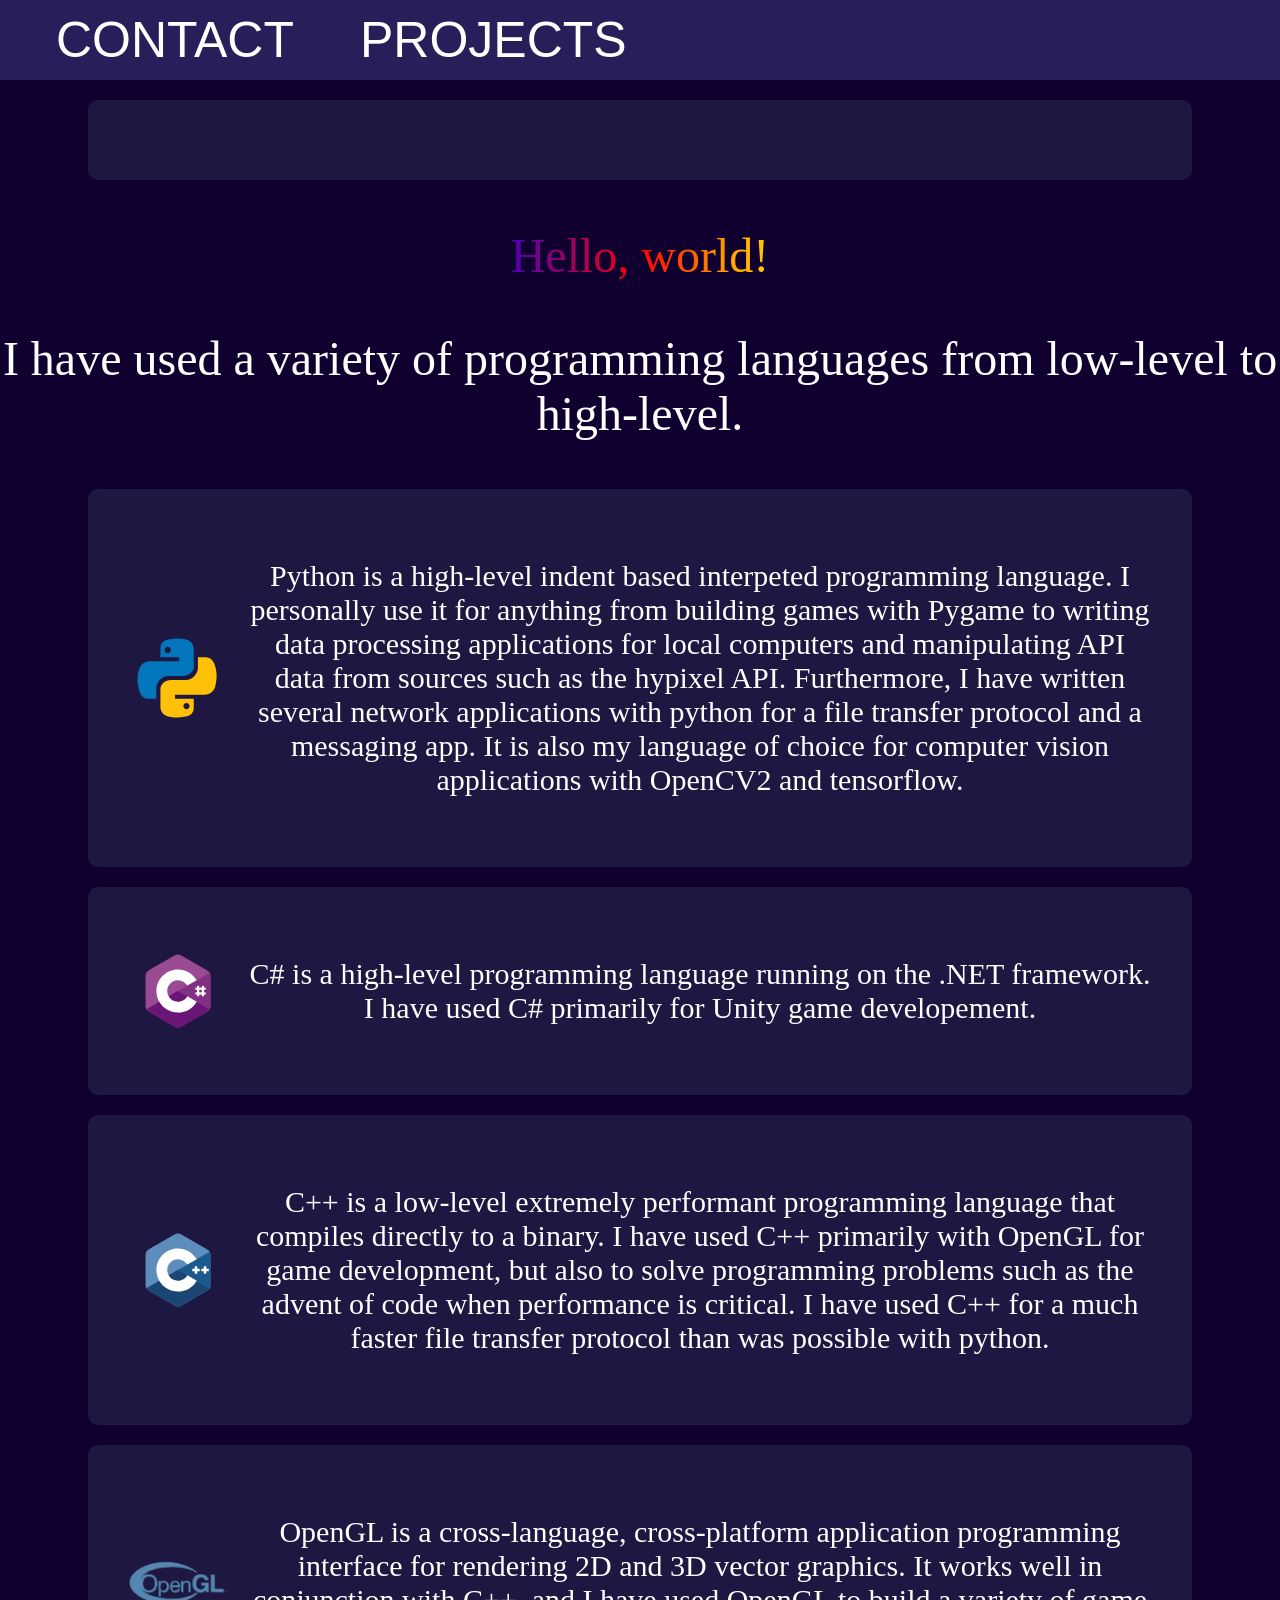
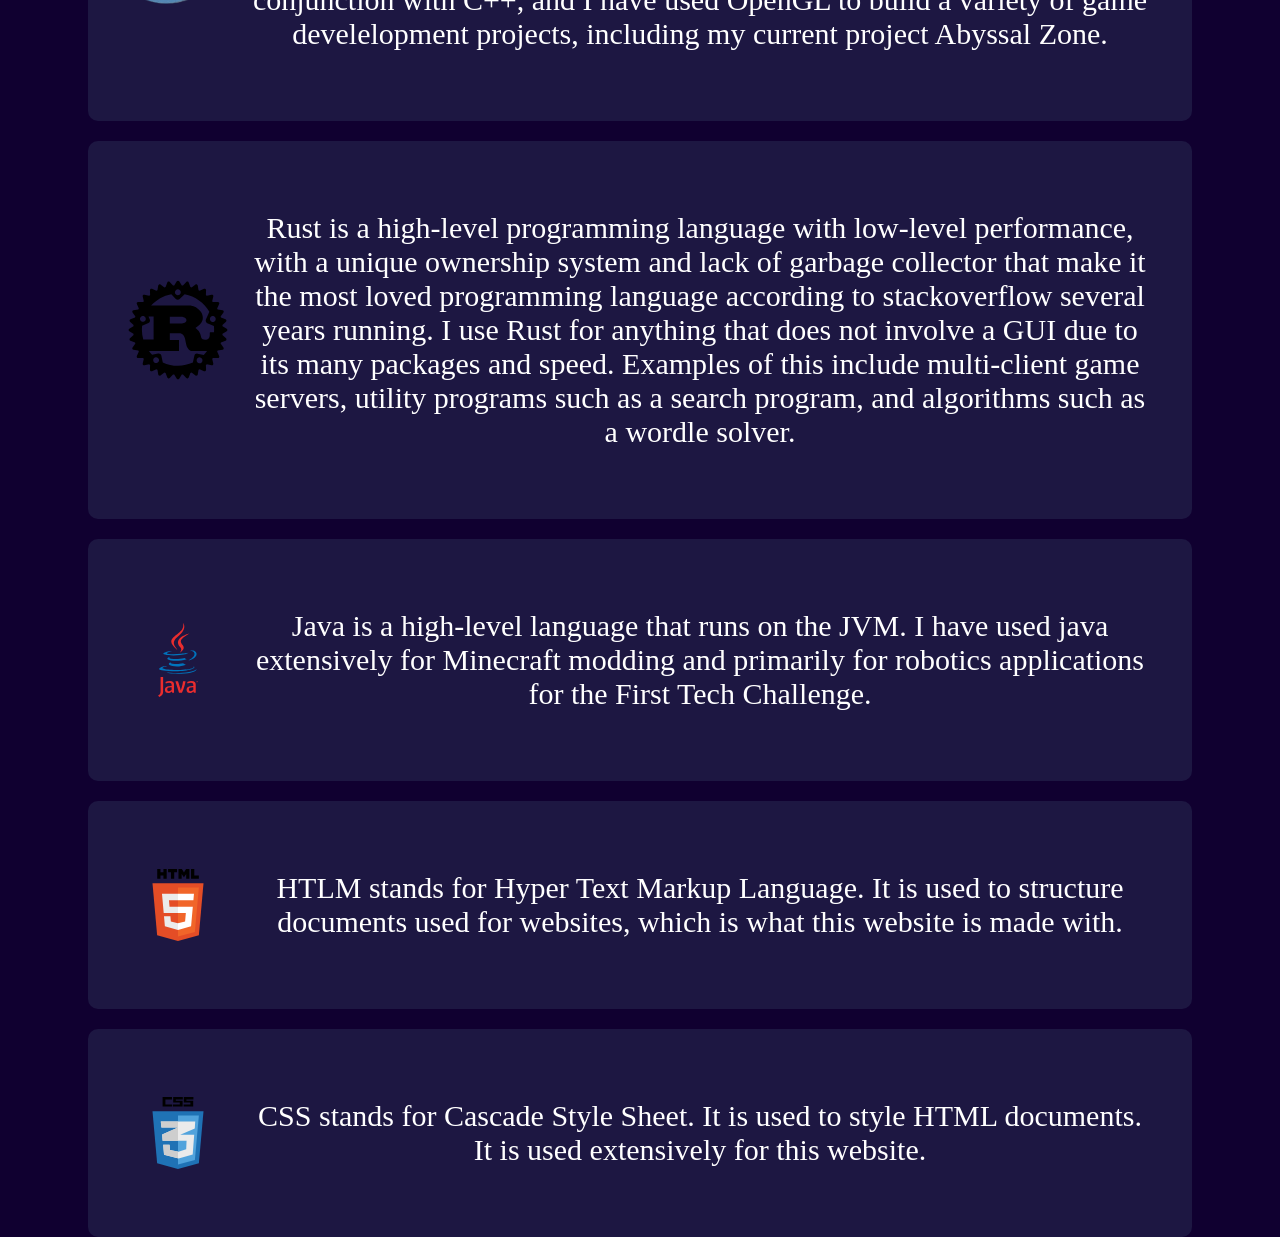
<file: index.html>
<!DOCTYPE html>
<html>
<head>
    <meta charset="UTF-8">
    <link rel="stylesheet" href="style.css">
    <title>Harrison Chapman</title>
</head>
<body>
    <div class="banner">
        <button class="header_button">CONTACT</button>
        <button class="header_button">PROJECTS</button>
    </div>
    <div class="content">
        <p id="top" class="text_block">
        </p>
	<p class="rainbow-text">Hello, world!</p>
	<p class="standalone-text">I have used a variety of programming languages from low-level to high-level.</p>
        <div class="text_block">
            <img src="python.svg" class="tile_img">
            <p class="after_image">Python is a high-level indent based interpeted programming language. I personally use it for anything from building games with Pygame to writing data processing applications for local computers and manipulating API data from sources such as the hypixel API. Furthermore, I have written several network applications with python for a file transfer protocol and a messaging app. It is also my language of choice for computer vision applications with OpenCV2 and tensorflow.</p>
        </div>
        <div class="text_block">
            <img src="cs.svg" class="tile_img">
            <p class="after_image">C# is a high-level programming language running on the .NET framework. I have used C# primarily for Unity game developement.</p>
        </div>
        <div class="text_block">
            <img src="c++.svg" class="tile_img">
            <p class="after_image">C++ is a low-level extremely performant programming language that compiles directly to a binary. I have used C++ primarily with OpenGL for game development, but also to solve programming problems such as the advent of code when performance is critical. I have used C++ for a much faster file transfer protocol than was possible with python.</p>
        </div>
        <div class="text_block">
            <img src="openGL.png" class="tile_img">
            <p class="after_image">OpenGL is a cross-language, cross-platform application programming interface for rendering 2D and 3D vector graphics. It works well in conjunction with C++, and I have used OpenGL to build a variety of game develelopment projects, including my current project Abyssal Zone.</p>
        </div>
        <div class="text_block">
            <img src="rust.svg" class="tile_img">
            <p class="after_image">Rust is a high-level programming language with low-level performance, with a unique ownership system and lack of garbage collector that make it the most loved programming language according to stackoverflow several years running. I use Rust for anything that does not involve a GUI due to its many packages and speed. Examples of this include multi-client game servers, utility programs such as a search program, and algorithms such as a wordle solver.</p>

        </div>
        <div class="text_block">
            <img src="java.svg" class="tile_img">
            <p class="after_image">Java is a high-level language that runs on the JVM. I have used java extensively for Minecraft modding and primarily for robotics applications for the First Tech Challenge.</p>
        </div>
        <div class="text_block">
            <img src="html.svg" class="tile_img">
            <p class="after_image">HTLM stands for Hyper Text Markup Language. It is used to structure documents used for websites, which is what this website is made with.</p>
        </div>
        <div class="text_block">
            <img src="css.svg" class="tile_img">
            <p class="after_image">CSS stands for Cascade Style Sheet. It is used to style HTML documents. It is used extensively for this website.</p>
        </div>
    </div>
</body>
</html>
</file>
<file: style.css>
head, body {
    margin: 0px !important;
}

body {
    padding-top: 0px;
    margin-top: 0px;
    border-top: 0px;
    background-color: #100030;
}

#top {
    margin-top: 100px;
}

.banner {
    margin-top: 0px;
    padding-top: 0px;
    border-top: 0px;
    background-color: #271f59;
    height: 80px;
    width: 100%;
    position: fixed;
    top: 0;
    left: 0;
}

.content {
    text-align: center;
    margin-left: auto;
    margin-right: auto;
    color: #ffffff;
}

.tile_img {
    width: 100px;
    margin-right: 20px; /* Adjust the space between the image and the text */
}

.after_image {
    flex: 1;
}

p {
    font-size: 30px;
}

code {
    border-style: solid;
    border-width: 20px;
    border-radius: 10px;
    border-color: #444e5c;
    font-family: 'Courier New', Courier, monospace; /* Monospace font */
    color: #ffffff;
    background-color: #444e5c;
}

.text_block {
    display: flex;
    align-items: center;
    background-color: #1d1742;
    width: 80%;
    border-style: solid;
    border-width: 20px;
    border-radius: 10px;
    border-color: #1d1742;
    margin-left: auto;
    margin-right: auto;
    margin-top: 20px; /* Add space between text blocks */
    padding: 20px; /* Add padding inside the text block */
}

.footer {
    background-color: #271f59;
    width: 100%;
    height: 50px;
}

.header_button {
    background-color: #271f59;
    border-width: 0;
    color: #ffffff;
    font-size: 50px;
    height: 80px;
    margin-left: 50px;
}

.header_button:hover {
    background-color: #100030;
}

address {
    text-align: center;
    text-decoration: none;
    color: white;
    margin-left: 100px;
}

@keyframes engorgio {
    0% {
    }
    50% {
    }
    100% {
    }
}
@keyframes rainbow {
    0% {
        background-position: 0% 50%;
    }
    100% {
        background-position: 100% 50%;
    }
}

.standalone-text {
    color: white;
    font-size: 48px;
    animation: engorgio 1s linear infinite;
}

.rainbow-text {
    background: linear-gradient(90deg, #FF0000, #FFA500, #FFFF00, #008000, #00FFFF, #0000FF, #800080, #FF0000);
    background-size: 50% 100%; /* Adjust this value to make the gradient shorter */
    -webkit-background-clip: text;
    color: transparent;
    animation: rainbow 10s linear infinite;
    font-size: 48px;
    text-align: center;
}
</file>
